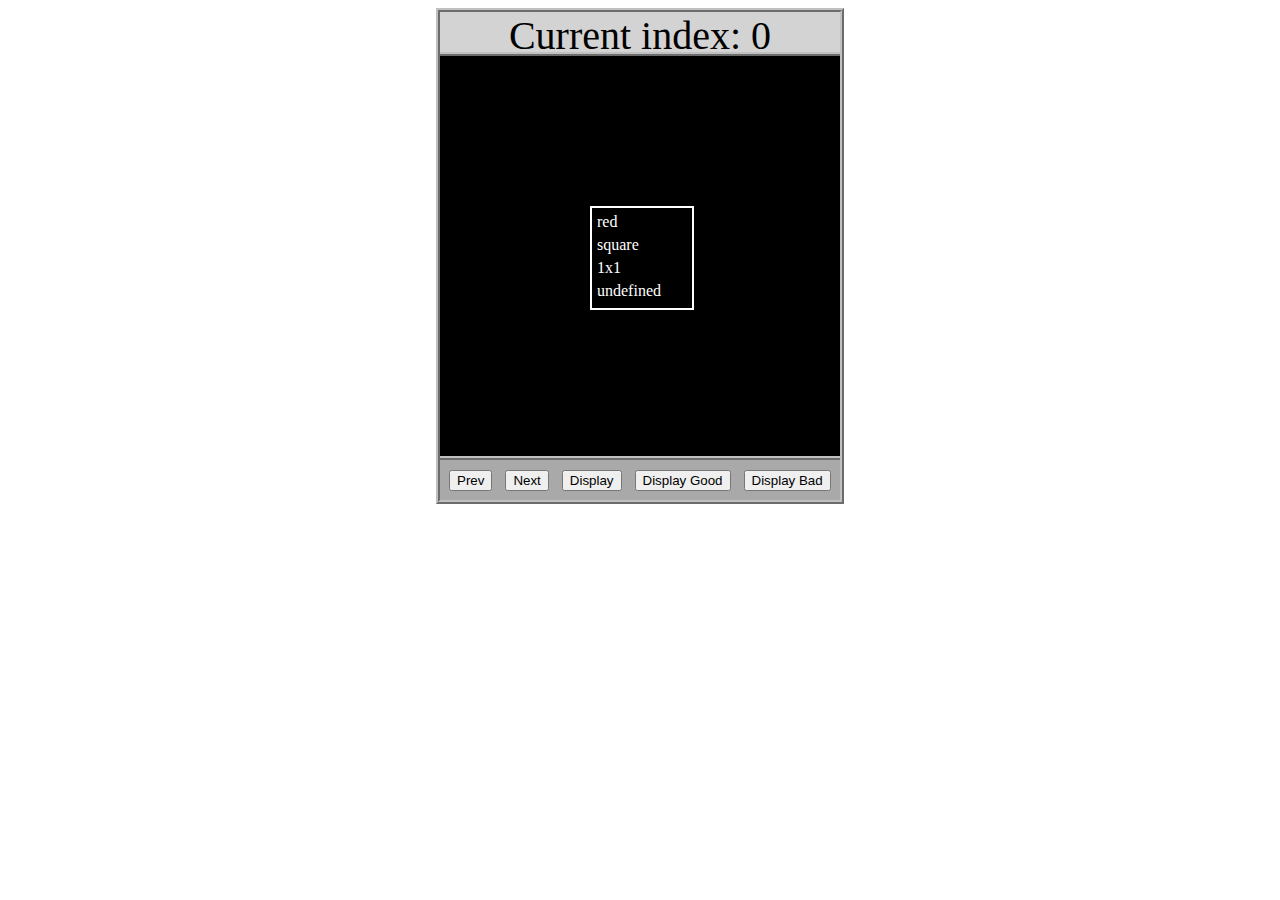
<file: asd-projects/data-shapes/index.html>
<!DOCTYPE html>
<html>
  <head>
    <meta charset="utf-8" />
    <meta name="viewport" content="width=device-width" />
    <title>Data Shapes</title>
    <link rel="stylesheet" href="index.css" />
    <script src="https://code.jquery.com/jquery-3.1.0.js"></script>
    <script src="index.js"></script>
  </head>
  <body>
    <div id="board">
      <div id="info-bar">Current index: 0</div>
      <div id="shape-container">
        <div id="shape"></div>
      </div>
      <div id="button-box">
        <button id="cycle-left">Prev</button>
        <button id="cycle-right">Next</button>
        <button id="execute1">Display</button>
        <button id="execute2">Display Good</button>
        <button id="execute3">Display Bad</button>
      </div>
    </div>
  </body>
</html>
</file>
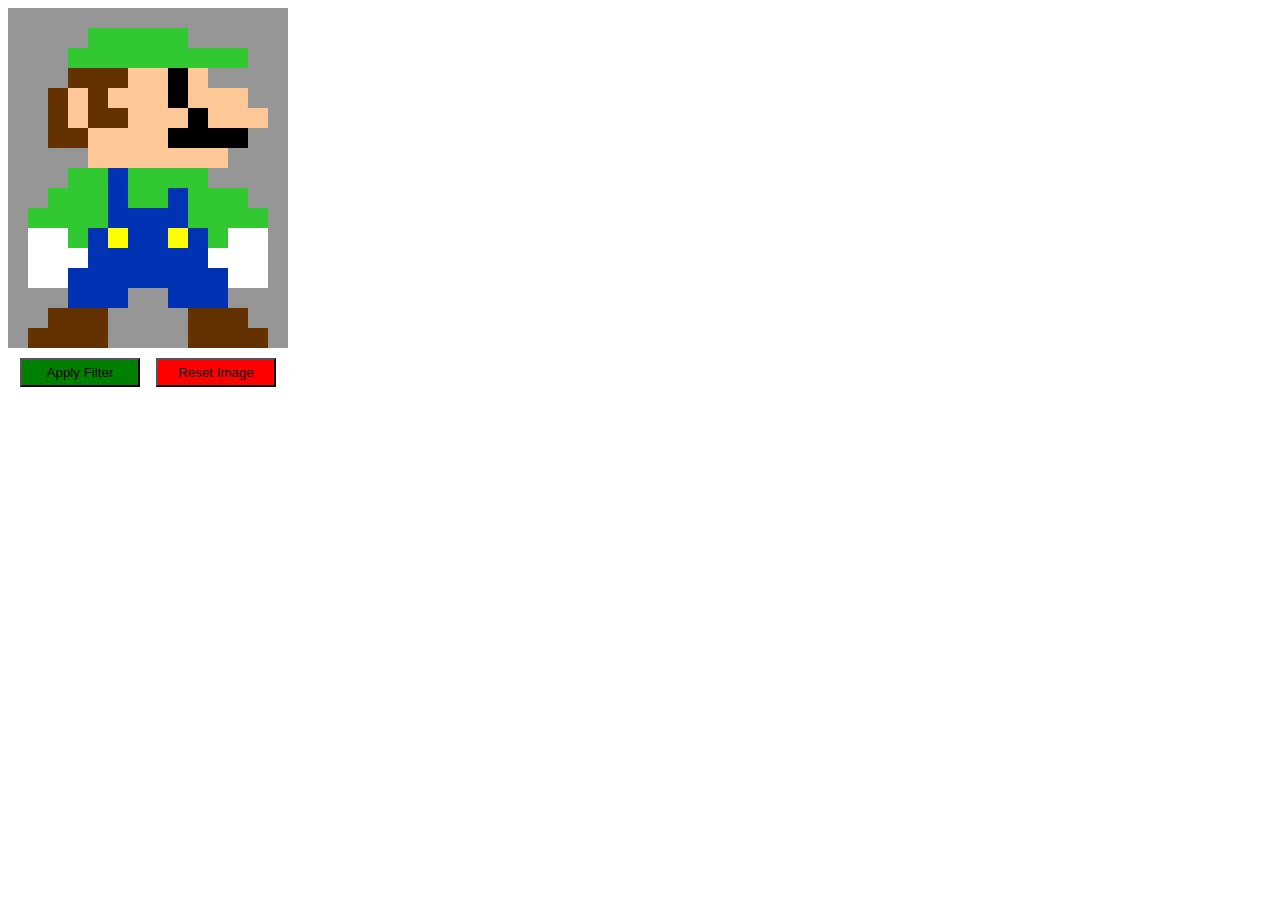
<file: asd-projects/image-filtering/index.html>
<!DOCTYPE html>
<html>
  <head>
    <script src="https://code.jquery.com/jquery-3.1.0.js"></script>
    <meta charset="utf-8" />
    <meta name="viewport" content="width=device-width" />
    <link rel="stylesheet" href="index.css" />
    <script src="image.js"></script>
    <script src="index.js"></script>
    <title>Image Filtering</title>
  </head>
  <body>
    <div id="display"></div>
    <div id="button-box">
      <button id="apply">Apply Filter</button>
      <button id="reset">Reset Image</button>
    </div>
  </body>
</html>
</file>
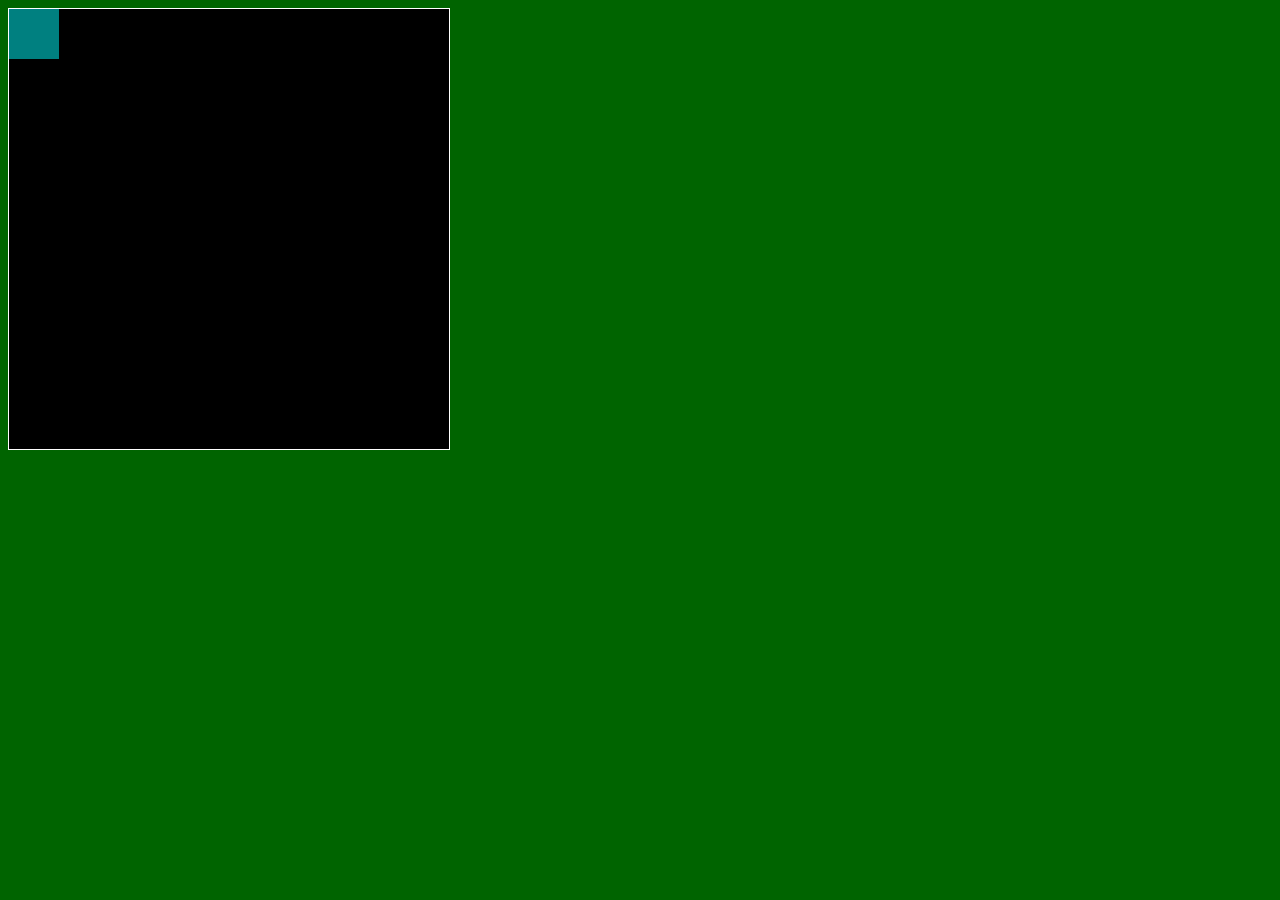
<file: asd-projects/pong/index.html>
<!DOCTYPE html>
<html>
  <head>
    <title>Title</title>
    <!-- Load CSS files -->
    <link rel="stylesheet" type="text/css" href="index.css">
    
    <!-- Load JavaScript files -->
    <script src="jquery.min.js"></script>
    <script src="index.js"></script>
  </head>
  
  <body>
    <div id='board'>
      <div id='gameItem'></div>
    </div>
  </body>
</html>
</file>
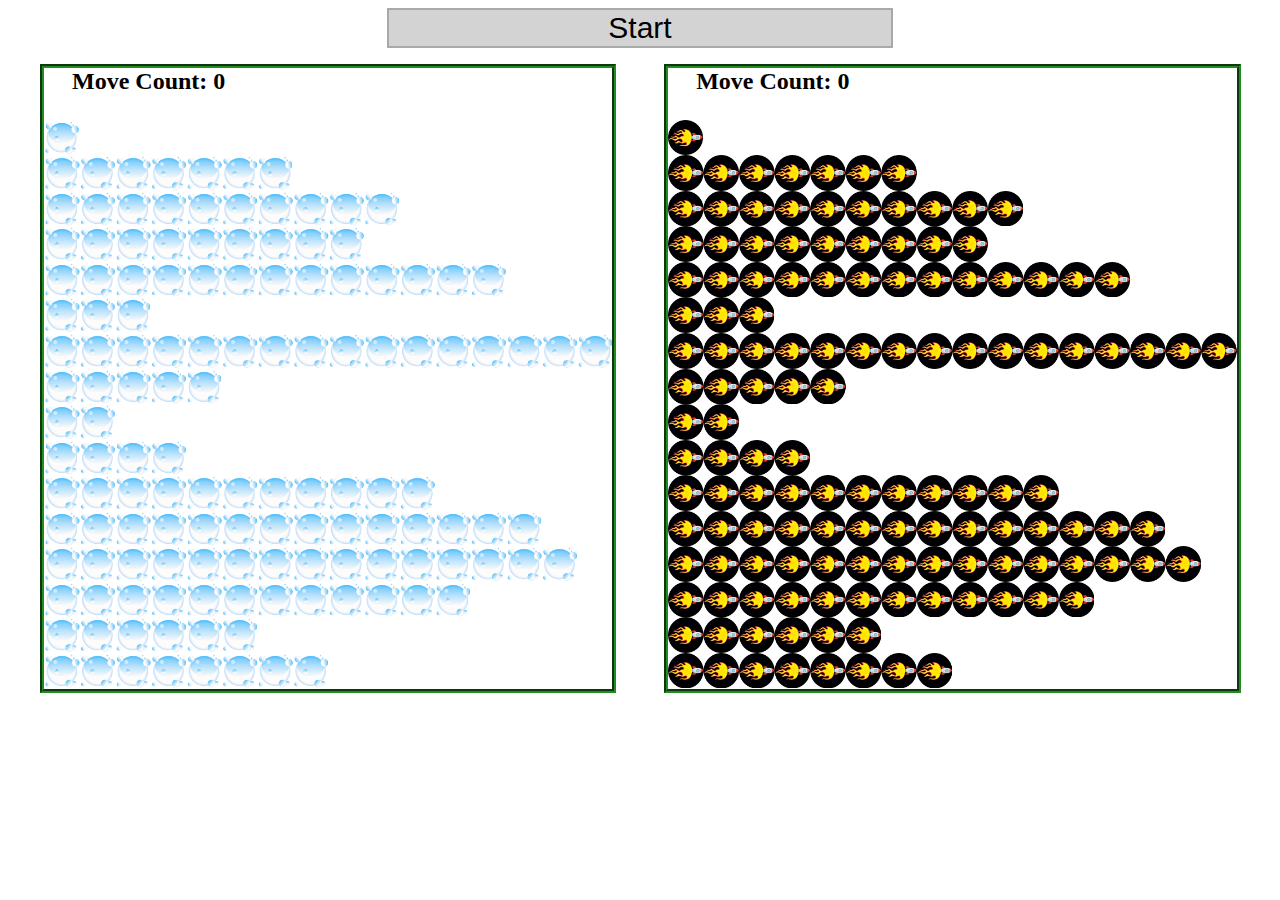
<file: asd-projects/sorting/index.html>
<!DOCTYPE html>
<html>
<head>
    <script src="https://code.jquery.com/jquery-3.1.0.js"></script>    
    <meta charset="utf-8">
    <meta name="viewport" content="width=device-width">
    <link rel="stylesheet" href="index.css">
    <script src="setup.js"></script>
    <script src="index.js"></script>
    <script src="run.js"></script>
    <title>Sorting</title>
</head>
<body>
    <div id="fullContainer">
        <div id="buttonContainer">
          <button id="goButton">Start</button>
        </div>
        <div id="sortContainer">
            <div class="subContainer" id="bubbleArea">
                <h2 id="bubbleCounter">Move Count: 0</h2>
                <div id="displayBubble">

                </div>
            </div>

            <div class="subContainer" id="quickArea">
                <h2 id="quickCounter">Move Count: 0</h2>
                <div id="displayQuick">

                </div>
            </div>
        </div>
    </div>
</body>
</html>
</file>
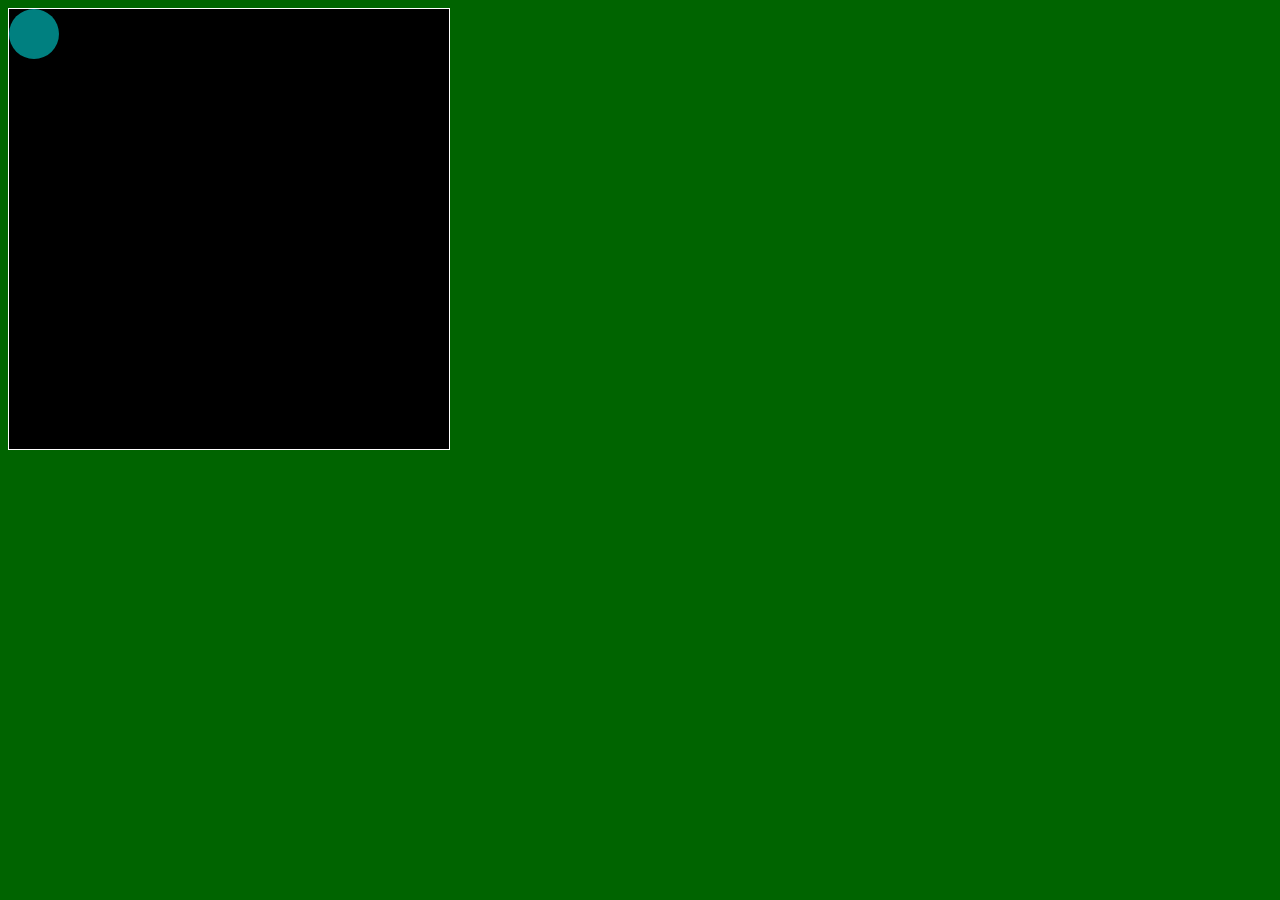
<file: asd-projects/walker/index.html>
<!DOCTYPE html>
<html>
  <head>
    <title>Title</title>
    <!-- Load CSS files -->
    <link rel="stylesheet" type="text/css" href="index.css">
    
    <!-- Load JavaScript files -->
    <script src="jquery.min.js"></script>
    <script src="index.js"></script>
  </head>
  
  <body>
    <div id='board'>
      <div id='walker'></div>
    </div>
  </body>
</html>
</file>
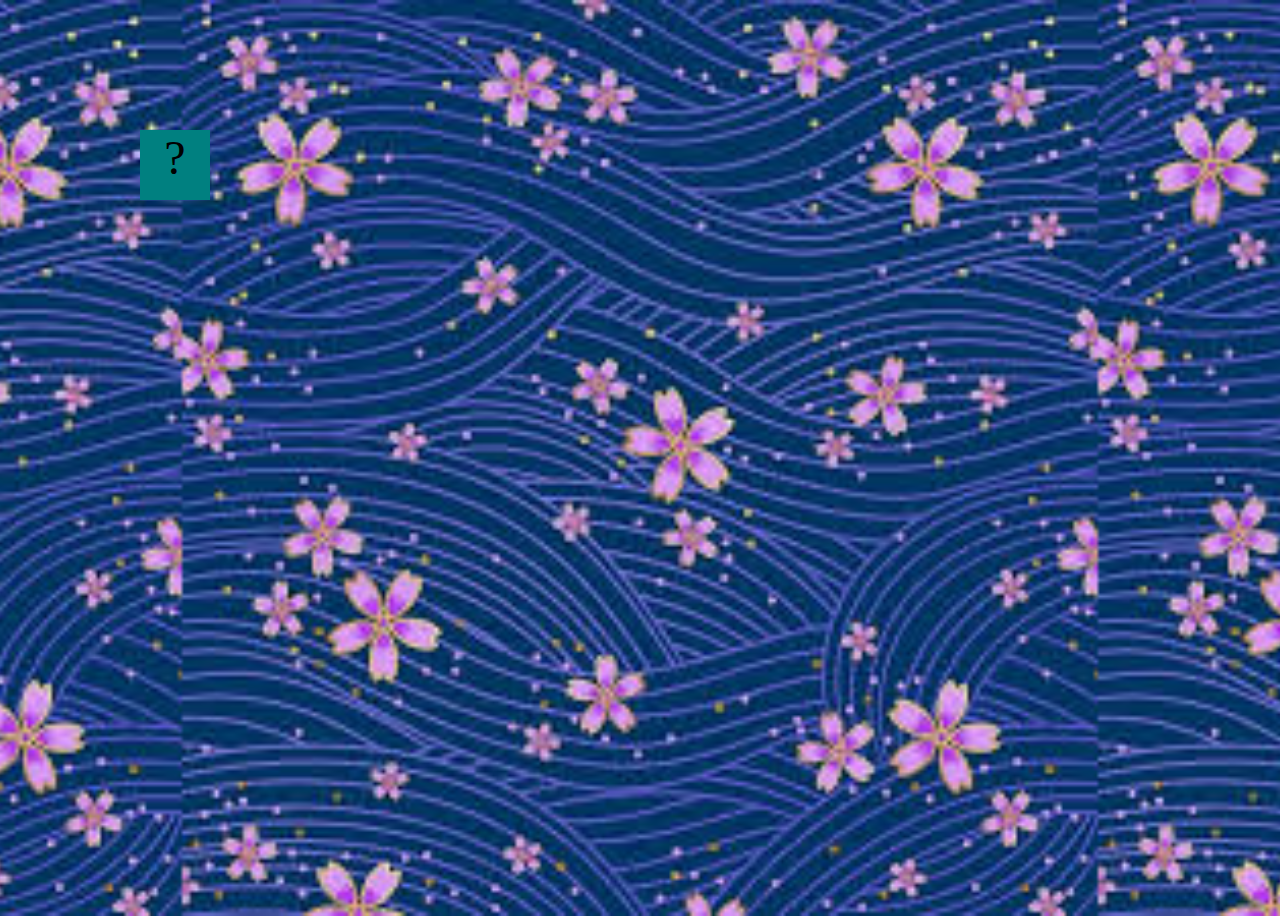
<file: projects/bouncing-box/index.html>
<!DOCTYPE html>
<html>
  <head>
    <meta charset="utf-8" />
    <title>Bouncing Box</title>
    <script src="jquery.min.js"></script>
    <style>
      .box {
        width: 70px;
        height: 70px;
        background-color: teal;
        font-size: 300%;
        text-align: center;
        user-select: none;
        display: block;
        position: absolute;
        top: 100px;
        left: 0px; /* <--- Change me! */
      }
      .board {
        height: 100vh;
        background-image: url("/projects/bouncing-box/img/2.jpg");
        background-repeat: repeat-x;
        background-size: contain;
        background-position: center center;
      }
	  
    </style>
    <!-- 	<script src="//cdnjs.cloudflare.com/ajax/libs/jquery/2.1.1/jquery.min.js"></script> -->
  </head>
  <body class="board">
    <!-- HTML for the box -->
    <div class="box">?</div>

    <script>
      (function () {
        "use strict";
        /* global jQuery */

        //////////////////////////////////////////////////////////////////
        /////////////////// SETUP DO NOT DELETE //////////////////////////
        //////////////////////////////////////////////////////////////////

        var box = jQuery(".box"); // reference to the HTML .box element
        var board = jQuery(".board"); // reference to the HTML .board element
        var boardWidth = board.width(); // the maximum X-Coordinate of the screen

        // Every 50 milliseconds, call the update Function (see below)
        setInterval(update, 50);

        // Every time the box is clicked, call the handleBoxClick Function (see below)
        box.on("click", handleBoxClick);

        // moves the Box to a new position on the screen along the X-Axis
        function moveBoxTo(newPositionX, newPositionY) {
          box.css("left", newPositionX);
		  box.css('top', newPositionY);
        }

        // changes the text displayed on the Box
        function changeBoxText(newText) {
          box.text(newText);
        }

        //////////////////////////////////////////////////////////////////
        /////////////////// YOUR CODE BELOW HERE /////////////////////////
        //////////////////////////////////////////////////////////////////

        // TODO 2 - Variable declarations

        var positionX = 0;
        var points = 0;
        var speed = 10;
		var positionY = 0;
		var speedY = 10;
		var boardHeight = jQuery(window).height();
		// Temporarily skipping this one
		var randNum = Math.random() * 100;

        /* 
			This Function will be called 20 times/second. Each time it is called,
			it should move the Box to a new location. If the box drifts off the screen
			turn it around! 
			*/
        function update() {
          /* Your Code to Increase positionX by 10 HERE */
          positionX = positionX + speed;
          moveBoxTo(positionX, positionY);
          if (positionX > boardWidth) {
            speed = -speed;
          }
          if (positionX < 0) {
            speed = speed * -1;
          }
		  if (positionY > boardHeight) {
			speedY = -speedY;
		  }
		  if (positionY < 0) {
			speedY = speedY * -1;
		  }
		  positionY = positionY + speedY;
        }

        /* 
			This Function will be called each time the box is clicked. Each time it is called,
			it should increase the points total, increase the speed, and move the box to
			the left side of the screen.
			*/
        function handleBoxClick() {
          positionX = 0;
          changeBoxText(points);
          points = points + 1;
          if (speed > 0) {
            speed = speed + 3;
          } else if (speed < 0) {
            speed = speed - 3;
          }
        }
      })();
    </script>
  </body>
</html>
</file>
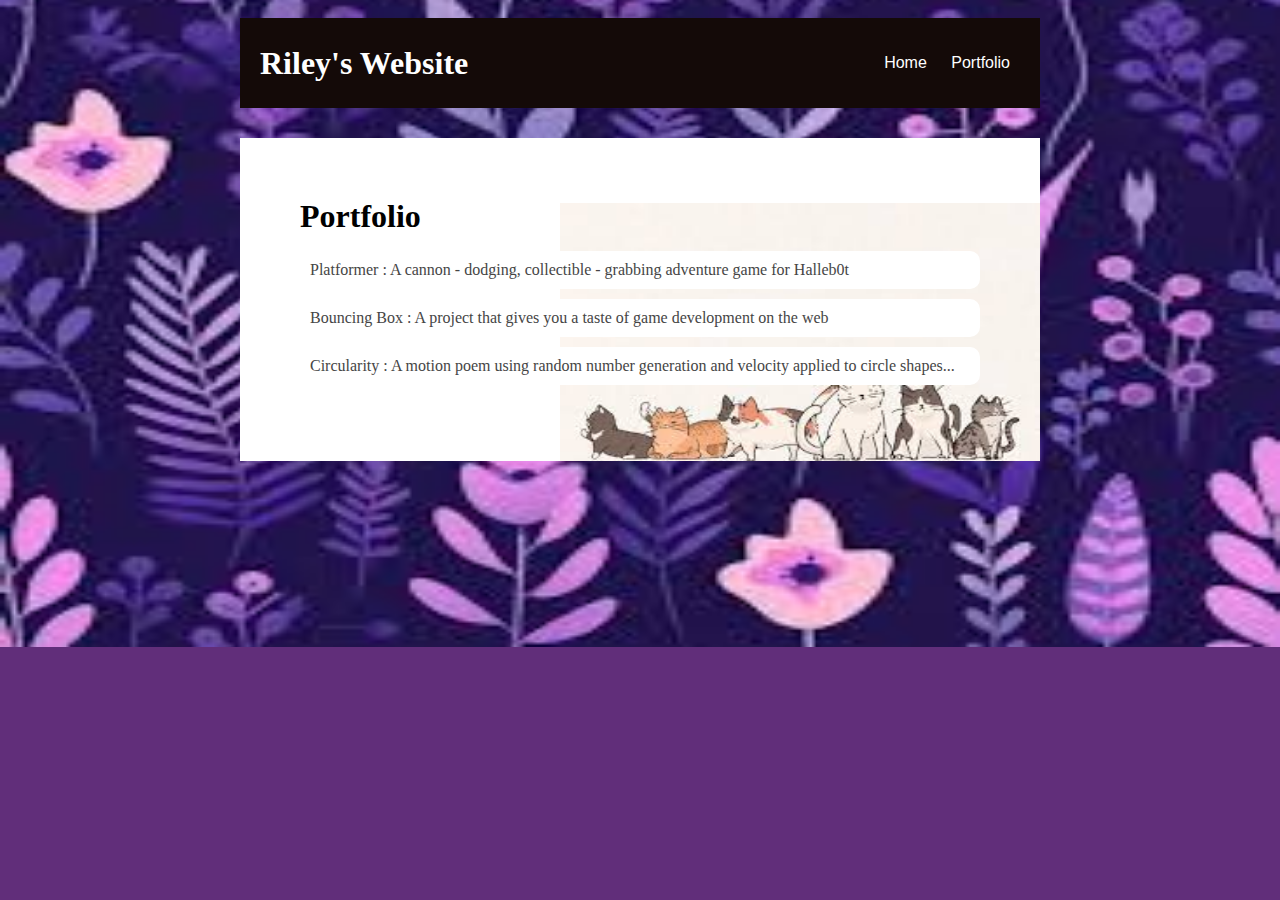
<file: portfolio.html>
<!DOCTYPE html>
<html>
  <head>
    <title>Riley's Website</title>
    <link rel="stylesheet" href="style.css" />
  </head>

  <body>
    <div id="all-contents">
      <nav>
        <h1 id="special">Riley's Website</h1>
        <ul id="nav-ul">
          <li class="nav-li">
            <a class="nav-a" href="index.html">Home</a>
          </li>
          <li class="nav-li">
            <a class="nav-a" href="portfolio.html">Portfolio</a>
          </li>
        </ul>
      </nav>
      <main>
        <div class="content">
          <h1 id="portfolioFont">Portfolio</h1>
          <ul id="portfolio">
            <li>
              <a href="projects/platformer/"
                >Platformer : A cannon - dodging, collectible - grabbing
                adventure game for Halleb0t</a
              >
            </li>
            <li>
              <a href="projects/bouncing-box/"
                >Bouncing Box : A project that gives you a taste of game
                development on the web
              </a>
            </li>
            <li>
              <a href="projects/circularity/"
                >Circularity : A motion poem using random number generation and
                velocity applied to circle shapes...</a
              >
            </li>
          </ul>
        </div>
      </main>
    </div>
  </body>
</html>
</file>
<file: asd-projects/data-shapes/index.css>
#board {
  width: 400px;
  margin: auto;
  border: silver ridge 4px;
}

#info-bar {
  width: 400px;
  height: 40px;
  background: lightgray;
  font-size: 40px;
  text-align: center;
}

#shape-container {
  width: 400px;
  height: 400px;
  background: black;
  border-top: silver ridge 4px;
  border-bottom: silver ridge 4px;
}

#button-box {
  width: 400px;
  height: 40px;
  background: darkgray;
}

#shape {
  color: white;
  width: 100px;
  height: 100px;
  position: relative;
  top: 150px;
  left: 150px;
  border: white solid 2px;
  display: block;
}

button {
  width: auto;
  height: auto;
  margin: auto;
  margin-top: 10px;
  margin-left: 9px;
}

p {
  margin: 5px;
}
</file>
<file: asd-projects/image-filtering/index.css>
.square {
  width: 20px;
  height: 20px;
  position: absolute;
}

body > div {
  position: relative;
}

#button-box {
  position: relative;
  top: 350px;
}

button {
  width: 120px;
  padding: 5px;
  margin-left: 12px;
}

#apply {
  background: green;
}

#reset {
  background: red;
}
</file>
<file: asd-projects/pong/index.css>
body {
  background-color: darkgreen;
}

#board {
  width: 440px;
  height: 440px;
  border: 1px solid white;
  background-color: black;
  position: relative;
}

#gameItem {
  background-color: teal;
  width: 50px;
  height: 50px;
  position: absolute;
/*   left: 100px; */  /* Uncomment if you want to set a "starting" position */
/*   top: 100px;  */  /* Uncomment if you want to set a "starting" position */
}
</file>
<file: asd-projects/sorting/index.css>
#fullContainer {
    width:100%;
}
#buttonContainer {
    margin:auto;
    width: 40%;
}
#goButton {
    margin: auto;
    width: 100%;
    border: 2px darkgray double;
    background: lightgray;
    font-size: 30px;
}
#sortContainer {
    display: table;
    margin: 0 auto;
    width: 100%;
}
.subContainer {
    display: inline-block;
    width:45%;
    border: 4px forestgreen groove;
    margin-top: 1.25%;
}
#bubbleArea {
    margin-left: 2.5%;
}
#quickArea {
    margin-left: 3.75%;
}
.subContainer > h2 {
    margin-left: 5%;
    height: 32px;
    margin-top: 0;
}
.sortElement {
    background-position: center;
    background-repeat: repeat-x;
    position: absolute;
    left: 0px;
    margin: 0;
    padding: 0;
}
.subContainer > div {
    position: relative;
}
.bubbleElement {
    background: url('img/bubble.png');
    /*border: 2px aqua ridge;*/
}
.quickElement {
    background: url('img/quick.png');
    /*border: 2px firebrick ridge;*/
}
</file>
<file: asd-projects/walker/index.css>
body {
  background-color: darkgreen;
}

#board {
  width: 440px;
  height: 440px;
  border: 1px solid white;
  background-color: black;
  position: relative;
}

#walker {
  background-color: teal;
  width: 50px;
  height: 50px;
  border-radius: 50px;
  position: absolute;
/*   left: 100px; */  /* Uncomment if you want to set a "starting" position */
/*   top: 100px;  */  /* Uncomment if you want to set a "starting" position */
}
</file>
<file: style.css>
body {
  background-color: rgb(97, 46, 122);
  background-image: url("project-instructions/img/flowersForTheFifthiethTime.jpg");
  background-repeat: no-repeat;
  background-position: center center;
  background-size: 100% 170%;
  color: rgb(45, 45, 45);
  padding: 10px;
  font-family: arial;
}
#all-contents {
  max-width: 800px;
  margin: auto;
}

/* navigation menu */
nav {
  background: rgb(20, 10, 8);
  margin: 0 auto;
  margin-bottom: 30px;
  display: flex;
  padding: 20px;
}
h1 {
  display: flex;
  align-items: center;
  color: white;
  flex: 1;
  margin: 0;
}
#nav-ul {
  list-style-image: none;
}
.nav-li {
  display: inline-block;
  padding: 0 10px;
}
a {
  text-decoration: none;
  color: #fff;
}

/* main container area beneath menu */
main {
  background-image: url("project-instructions/img/backgroundthing2.jpg");
  background-color: #fff;
  background-position: 100% 100%;
  background-size: 60% 80%;
  background-repeat: no-repeat;
  display: flex;
}
.sidebar {
  margin-right: 25px;
  padding: 10px;
}
.sidebar-img {
  width: 200px;
}
.content {
  flex: 1;
  padding: 60px;
  font-family: "Times New Roman";
}

/* portfolio styles */
#interests {
  border: 4px silver ridge;
  padding: 8px;
  align-items: 50% 100%;
}
h2,
h3 {
  margin: 0px;
}
#special {
  font-family: serif;
}
/* portfolio styles */
.content h1 {
  color: black;
}

#portfolio {
  list-style-type: none;
  padding-left: 0;
}

#portfolio li {
  background: #fff;
  padding: 10px;
  border-radius: 10px;
  margin-bottom: 10px;
}

#portfolio li:hover {
  background: #eee;
}

#portfolio a {
  text-decoration: none;
  color: #454545;
}
/* responsive web design */
@media screen and (min-width: 120px) and (max-width: 1080px) {
  main {
    height: 100ch;
    zoom: 1.5;
    display: grid;
  }

  h1 {
    font-size: 44px;
  }

  h2 {
    font-size: 42px;
  }

  h3 {
    font-size: 36px;
  }

  #all-contents {
    height: 100ch;
    margin: none;
  }

  a {
    font-size: 42px;
  }

  .sidebar {
    margin-right: 0px;
    justify-content: center;
    align-items: center;
  }

  .sidebar-img {
    width: 100%;
  }

  p,
  li {
    font-size: 24px;
  }

  .content {
    align-content: center;
    justify-content: center;
  }
}

#portfolioFont {
  font-family: "Gill Sans";
}
</file>
